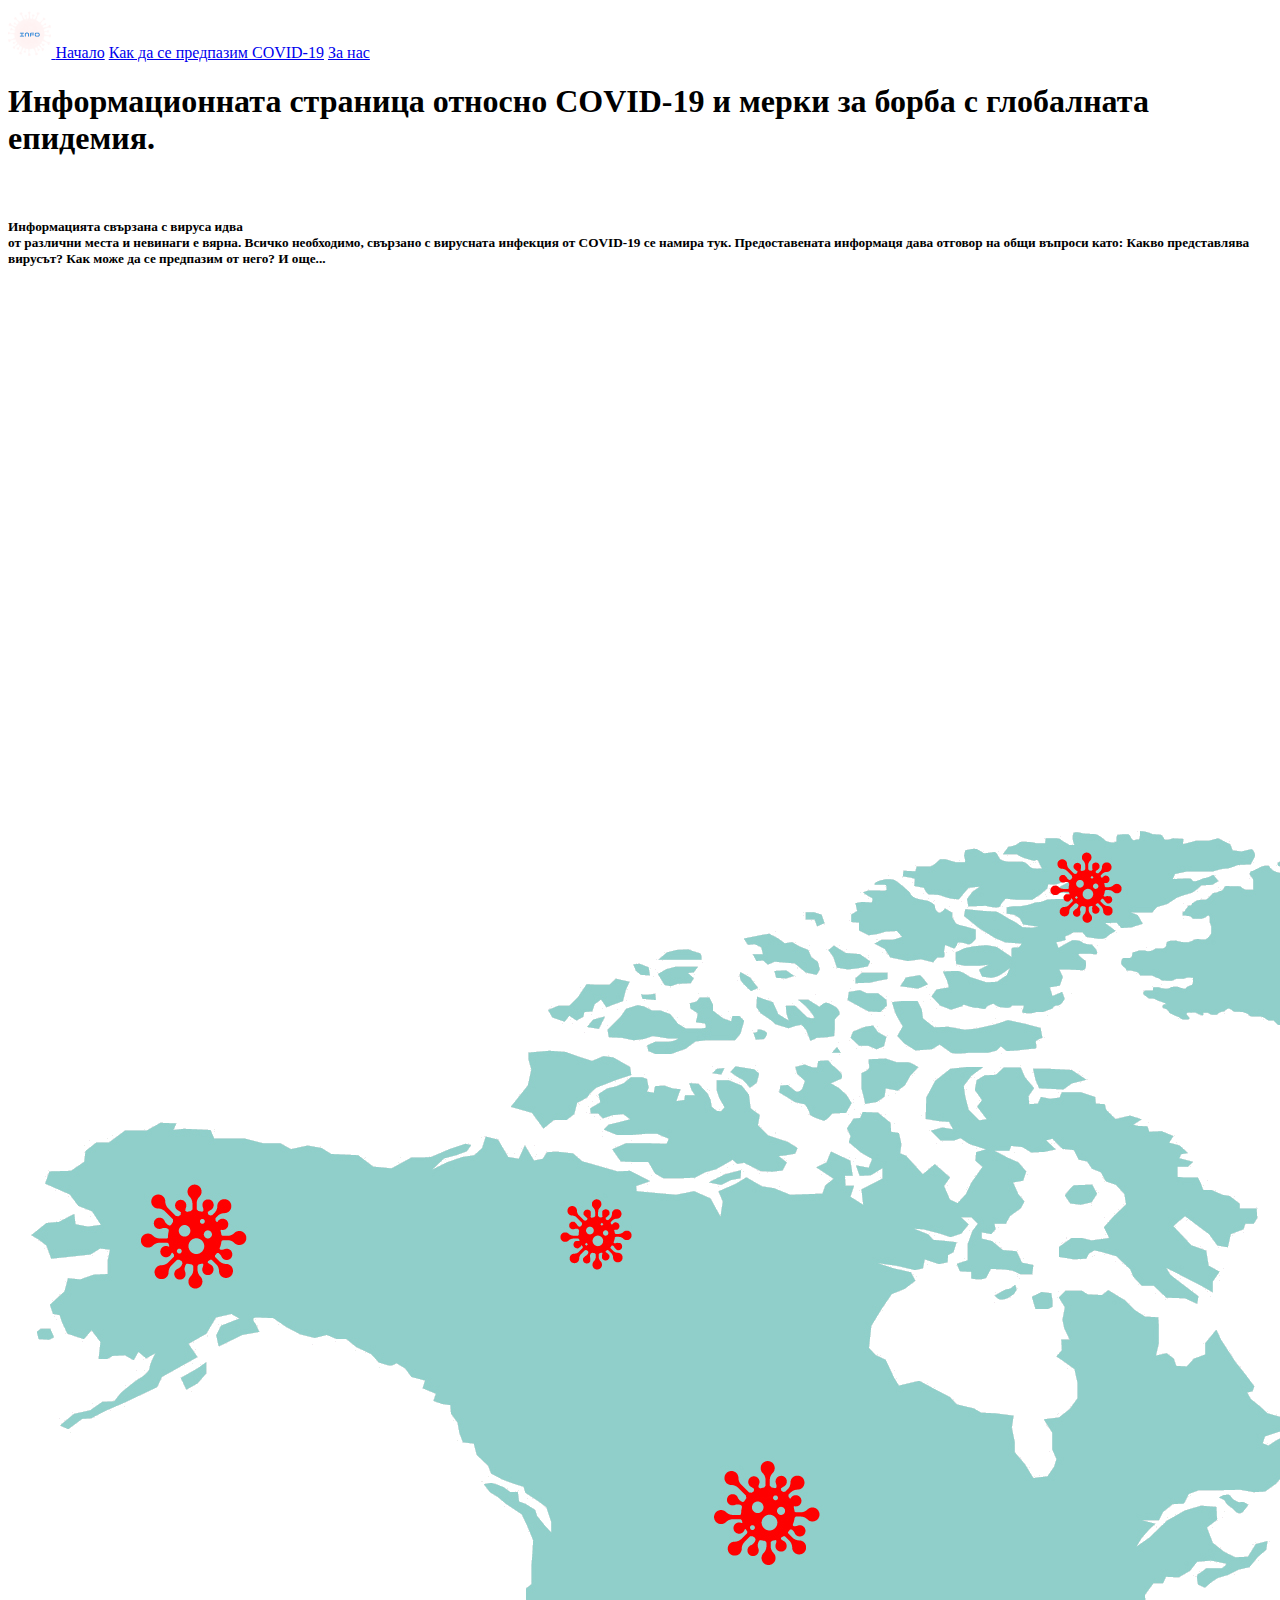
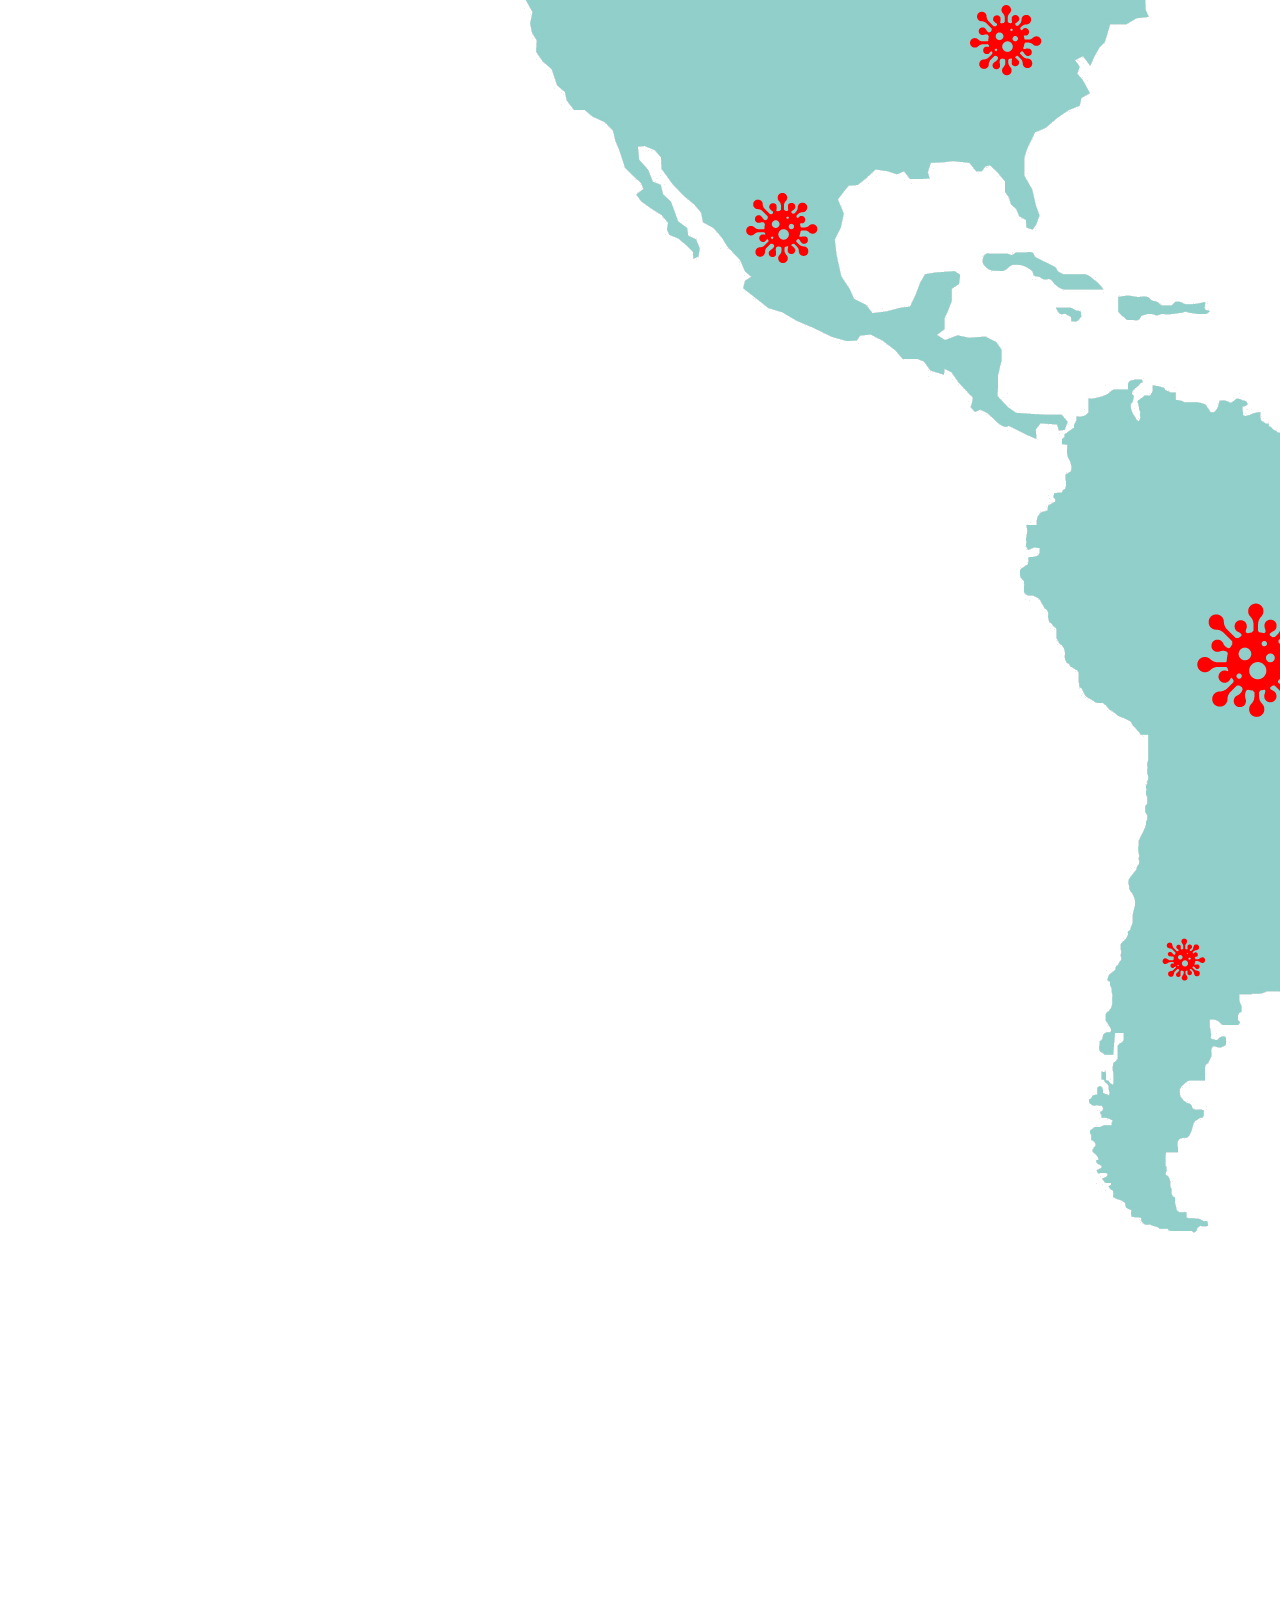
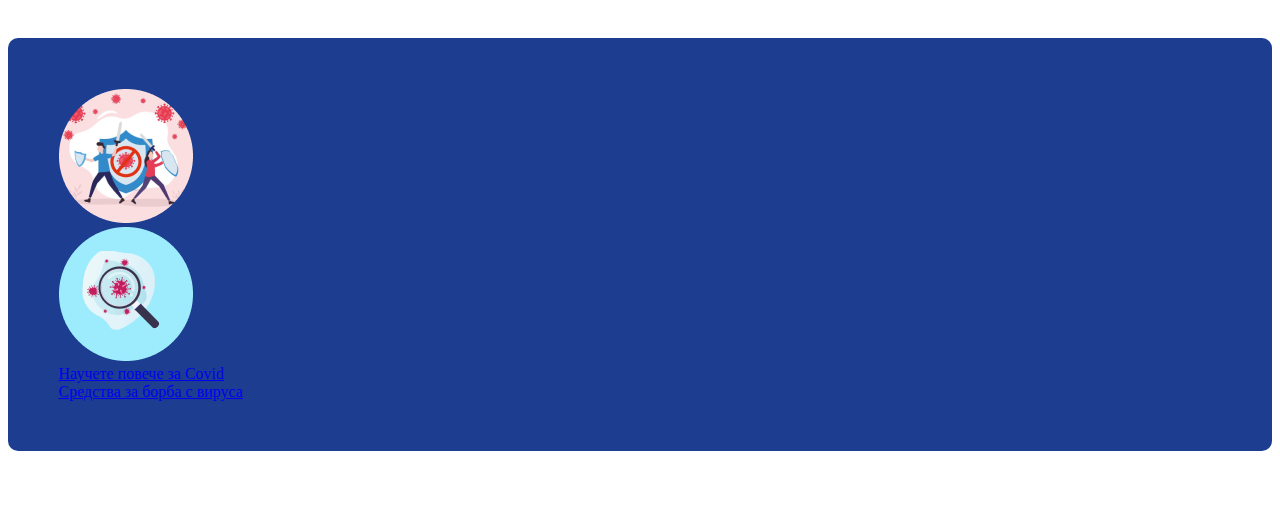
<file: index.html>
<!DOCTYPE html>
<html lang="en">
<head>
  <link href="https://cdn.jsdelivr.net/npm/bootstrap@5.1.3/dist/css/bootstrap.min.css" rel="stylesheet" integrity="sha384-1BmE4kWBq78iYhFldvKuhfTAU6auU8tT94WrHftjDbrCEXSU1oBoqyl2QvZ6jIW3" crossorigin="anonymous">
 <script type="text/javascript">window.$crisp=[];window.CRISP_WEBSITE_ID="8a34be9e-8d4b-47a1-af13-92f3830d7851";(function(){d=document;s=d.createElement("script");s.src="https://client.crisp.chat/l.js";s.async=1;d.getElementsByTagName("head")[0].appendChild(s);})();</script>

  <link href="/images/logo.svg" rel="icon">
  <link rel="stylesheet" href="css/home-style.css"> 
    <meta charset="UTF-8">
    <meta http-equiv="X-UA-Compatible" content="IE=edge">
    <meta name="viewport" content="width=device-width, initial-scale=1.0">
    <title>Covid-Info</title>
</head>
<body>
  <nav role="navigation"  class="nav nav-pills flex-column flex-sm-row navbar-dark bg-primary">
        <a class="navbar-brand rounded mx-auto d-block" href="index.html" id="logo">
            <img src="images/logo.svg" alt="" height="50" >
          </a>
      
        <a id="navbutton" class="flex-sm-fill  nav-link text-white fs-4 text-uppercase fw-normal text-center " href="index.html">Начало</a>
        <a id="navbutton" class= "flex-sm-fill  nav-link text-white fs-4 text-uppercase fw-normal text-center " href="Protect-Covid.html">Как да се предпазим </a>
        <a id="navbutton" class="flex-sm-fill  nav-link text-white fs-4 text-uppercase fw-normal text-center " href="About-Covid.html">COVID-19</a>
        <a id="navbutton" class="flex-sm-fill  nav-link text-white fs-4 text-uppercase fw-normal text-center " href="About-Us.html">За нас</a>
  </nav>
  <div class="container-md ">
    <div class="row ">
      <div class="col-md gy-5">
        <h1 class="h1 text-primary font-weight-bold" >Информационната страница относно COVID-19 и мерки за борба с глобалната епидемия.</h1>
       <br>
        <h5 class="h5" > Информацията свързана с вируса идва <br> от различни места и невинаги е вярна. Всичко необходимо, свързано с вирусната инфекция от COVID-19 се намира тук. Предоставената информаця дава отговор на общи въпроси като: Какво представлява вирусът? Как може да се предпазим от него? И още...</h5>
      </div>
      <div class="col-md " id="world-div">
       <img src="images/world.png" class="img-fluid" alt="">
       <div id="buttons">
        <div class="row justify-content-evenly" >
          <!-- <div class="col" > <img class="img-fluid" src="images/protect_picture.png" alt="">  -->
            <!-- <img src="images/what_is_covid.png" class="img-fluid" alt=""></div> -->
          <!-- <div class="col" > <img src="images/what_is_covid.png" alt=""></div> -->
            <div class="col-6 col-sm-3"><img class="img-fluid" src="images/protect_picture.png" alt=""></div>
            <div class="col-6 col-sm-3"><img src="images/what_is_covid.png" class="img-fluid" alt=""></div>

    <!-- Force next columns to break to new line -->
            <div class="w-100"></div>
        </div>
        <div class="row align-items-end" >
          <div class="col align-self-start" > <a class="btn btn-danger " href="About-Covid.html" role="button">Научете повече за Covid</a></div>
          <div class="col align-self-end" > <a class="btn btn-outline-warning" href="Protect-Covid.html" role="button">Средства за борба с вирусa</a> </div>
        </div>
    </div>
    </div>
  </div>
  </div>

  
</body>
</html>
</file>
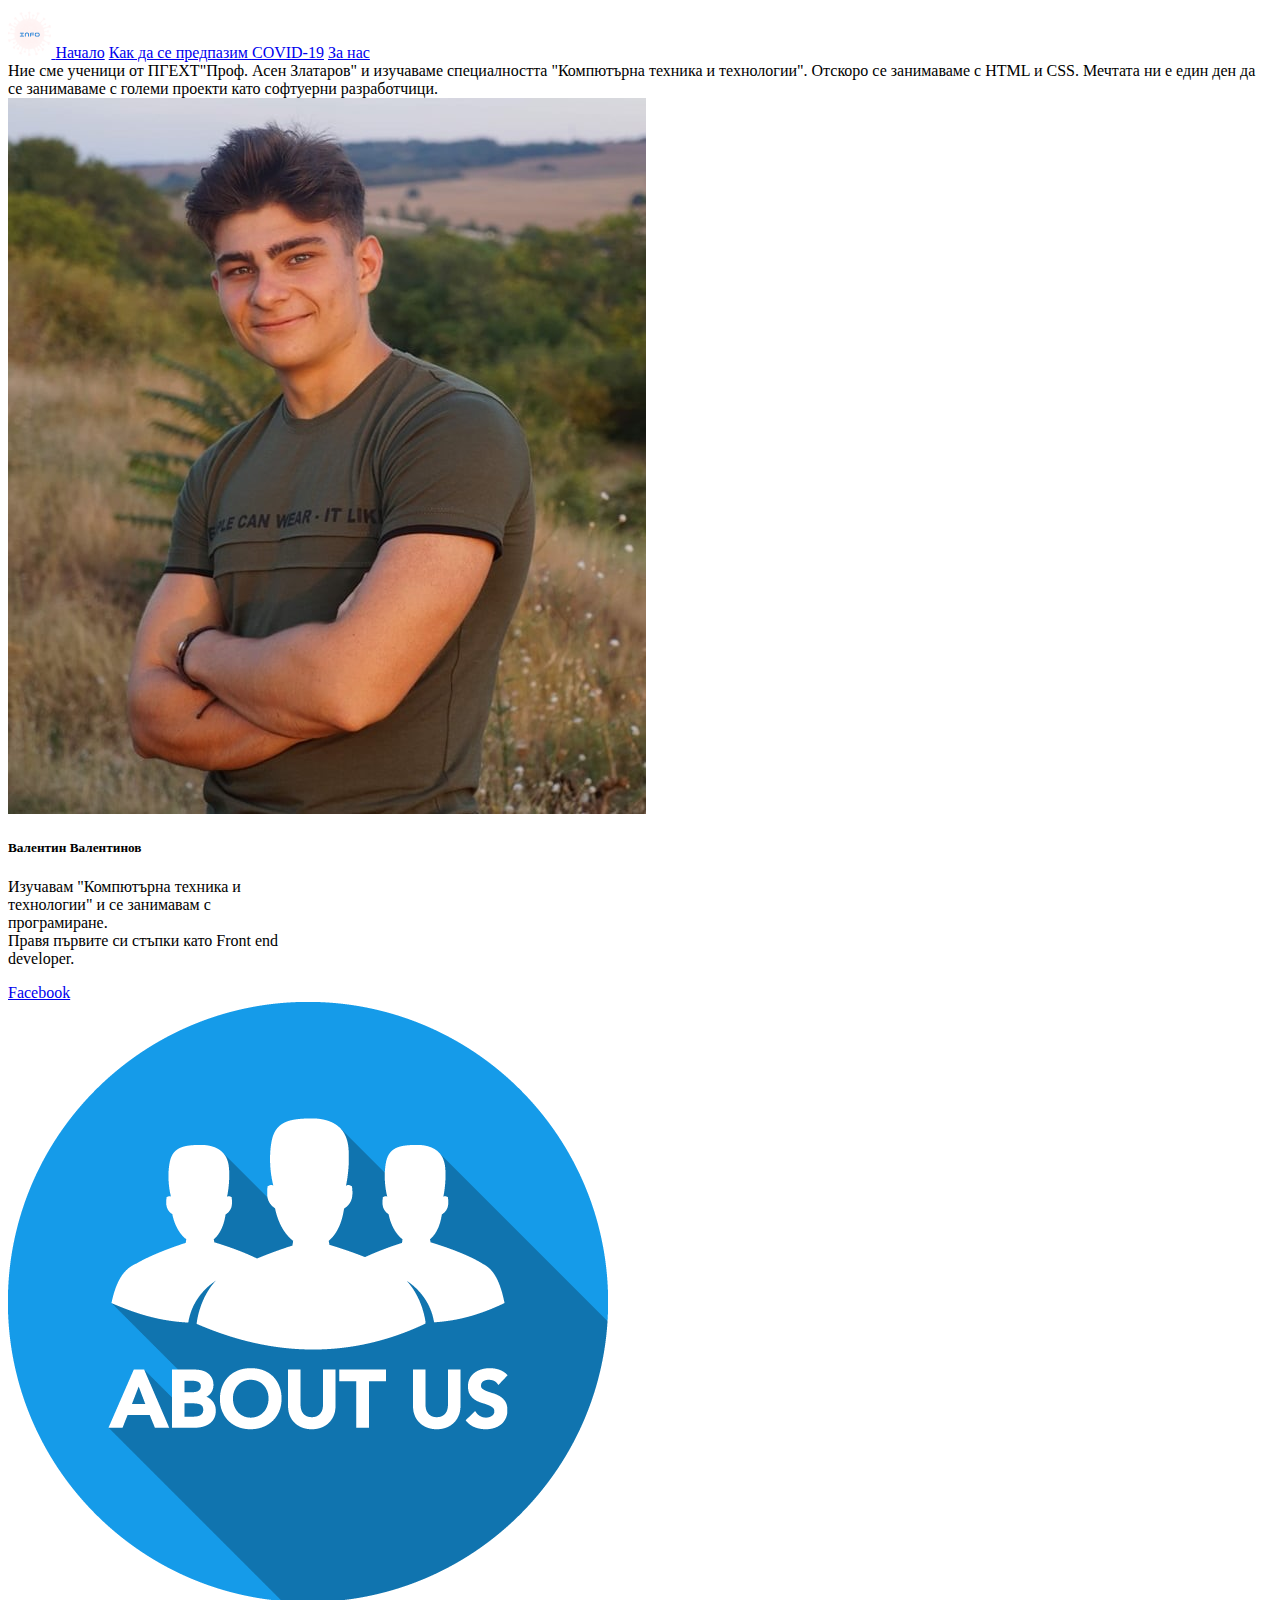
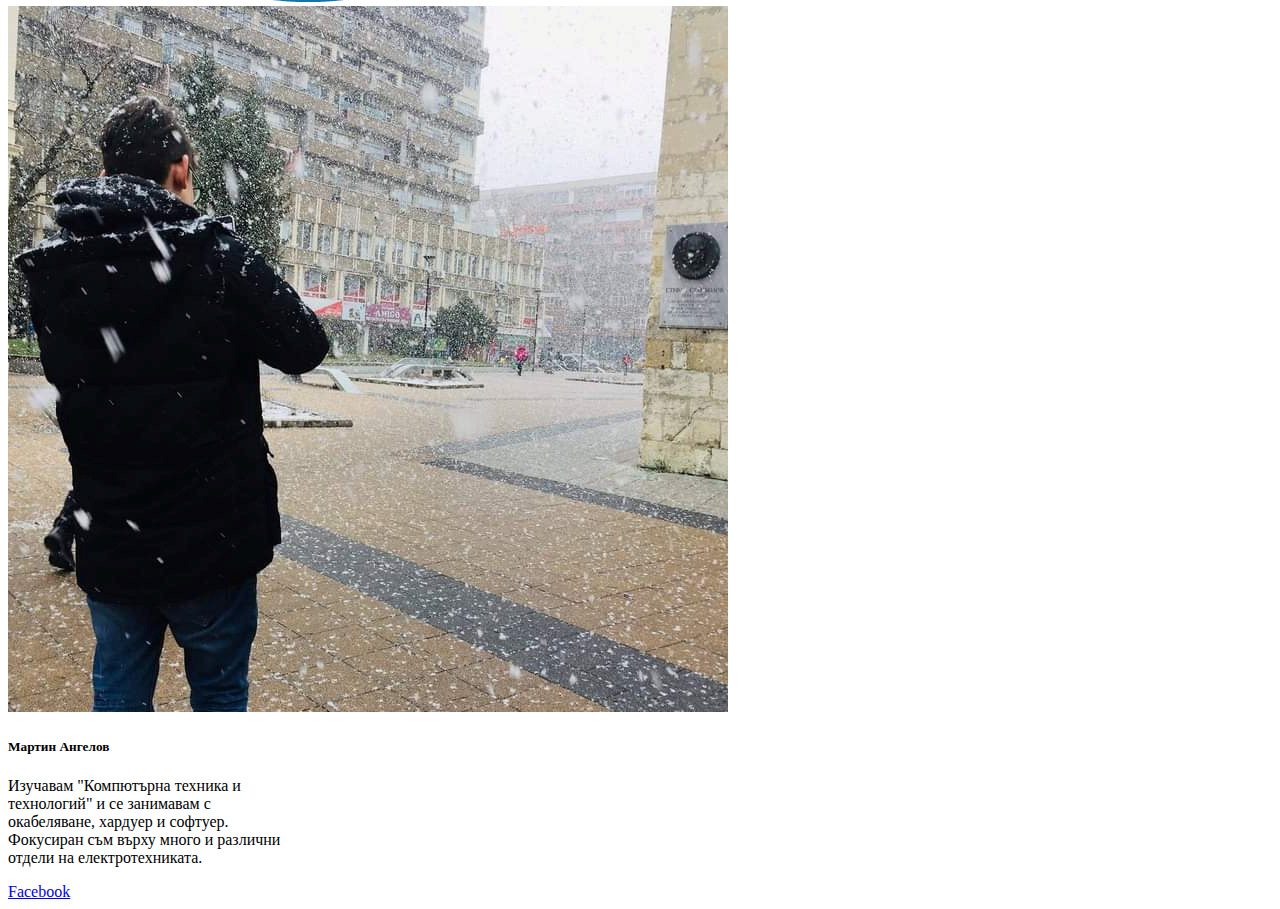
<file: About-Us.html>
<!DOCTYPE html>
<html lang="en">
<head>
  <link href="https://cdn.jsdelivr.net/npm/bootstrap@5.1.3/dist/css/bootstrap.min.css" rel="stylesheet" integrity="sha384-1BmE4kWBq78iYhFldvKuhfTAU6auU8tT94WrHftjDbrCEXSU1oBoqyl2QvZ6jIW3" crossorigin="anonymous">
 <script type="text/javascript">window.$crisp=[];window.CRISP_WEBSITE_ID="8a34be9e-8d4b-47a1-af13-92f3830d7851";(function(){d=document;s=d.createElement("script");s.src="https://client.crisp.chat/l.js";s.async=1;d.getElementsByTagName("head")[0].appendChild(s);})();</script>
  <link href="/images/logo.svg" rel="icon">
  <link rel="stylesheet" href="css/home-style.css"> 
    <meta charset="UTF-8">
    <meta http-equiv="X-UA-Compatible" content="IE=edge">
    <meta name="viewport" content="width=device-width, initial-scale=1.0">
    <title>Covid-Info</title>
</head>
<body>
  <nav role="navigation"  class="nav nav-pills flex-column flex-sm-row navbar-dark bg-primary">
        <a class="navbar-brand rounded mx-auto d-block" href="index.html" id="logo">
            <img src="images/logo.svg" alt="" height="50" >
          </a>
      
        <a id="navbutton" class="flex-sm-fill  nav-link text-white fs-4 text-uppercase fw-normal text-center " href="index.html">Начало</a>
        <a id="navbutton" class= "flex-sm-fill  nav-link text-white fs-4 text-uppercase fw-normal text-center " href="Protect-Covid.html">Как да се предпазим </a>
        <a id="navbutton" class="flex-sm-fill  nav-link text-white fs-4 text-uppercase fw-normal text-center " href="About-Covid.html">COVID-19</a>
        <a id="navbutton" class="flex-sm-fill  nav-link text-white fs-4 text-uppercase fw-normal text-center " href="About-Us.html">За нас</a>
  </nav>
  <div class="container-md ">
    <div class="row align-middle ">
      <div class="h3 text-center">Ние сме ученици от ПГЕХТ"Проф. Асен Златаров" и изучаваме специалността "Компютърна техника и технологии". Отскоро се занимаваме с HTML и CSS. Мечтата ни е един ден да се занимаваме с големи проекти като софтуерни разработчици.
    </div>
    <div class="col">
        <div class="card" style="width: 18rem;">
            <img src="images/profile-pic.jpg" class="card-img-top" alt="...">
            <div class="card-body">
              <h5 class="card-title">Валентин Валентинов</h5>
              <p class="card-text">Изучавам "Компютърна техника и технологии" и се занимавам с програмиране. <br> Правя първите си стъпки като Front end developer. </p>
              <a href="https://www.facebook.com/profile.php?id=100008954943904" class="btn btn-primary">Facebook</a>
              
            </div>
          </div>
          
    </div>
    <div class="col-md-4"><img class="img-fluid" src="images/pngwing.com.png" alt=""></div>
    <div class="col"><div class="card" style="width: 18rem;">
        <img src="images/Profile-pic-2.png" class="card-img-top" alt="...">
        <div class="card-body">
          <h5 class="card-title">Мартин Ангелов</h5>
          <p class="card-text">Изучавам "Компютърна техника и технологий" и се занимавам с окабеляване, хардуер и софтуер. Фокусиран съм върху много и различни отдели на електротехниката.</p>
          <a href="https://www.facebook.com/martin.angelov.925" class="btn btn-primary">Facebook</a>
          
        </div>
      </div></div>
  </div>
  </div>

  
</body>
</html>
</file>
<file: css/home-style.css>
.container-fluid {
	border: #1D3D90 1px solid;
	padding: 10px;
}
/* .col-md{
	
	border: #E44454 1px solid;
	padding: 1rem;
} */
#buttons{
	background-color: #1D3D90;
	border-radius: 10px;
	
	padding: 4%;
	
}
#world-div{
	margin-bottom: 5%;
	}
/* #navbutton {
	border: #f8f8f8 1px solid;
}	 */
/* #logo{
	border: #E44454 1px solid;} */
</file>
